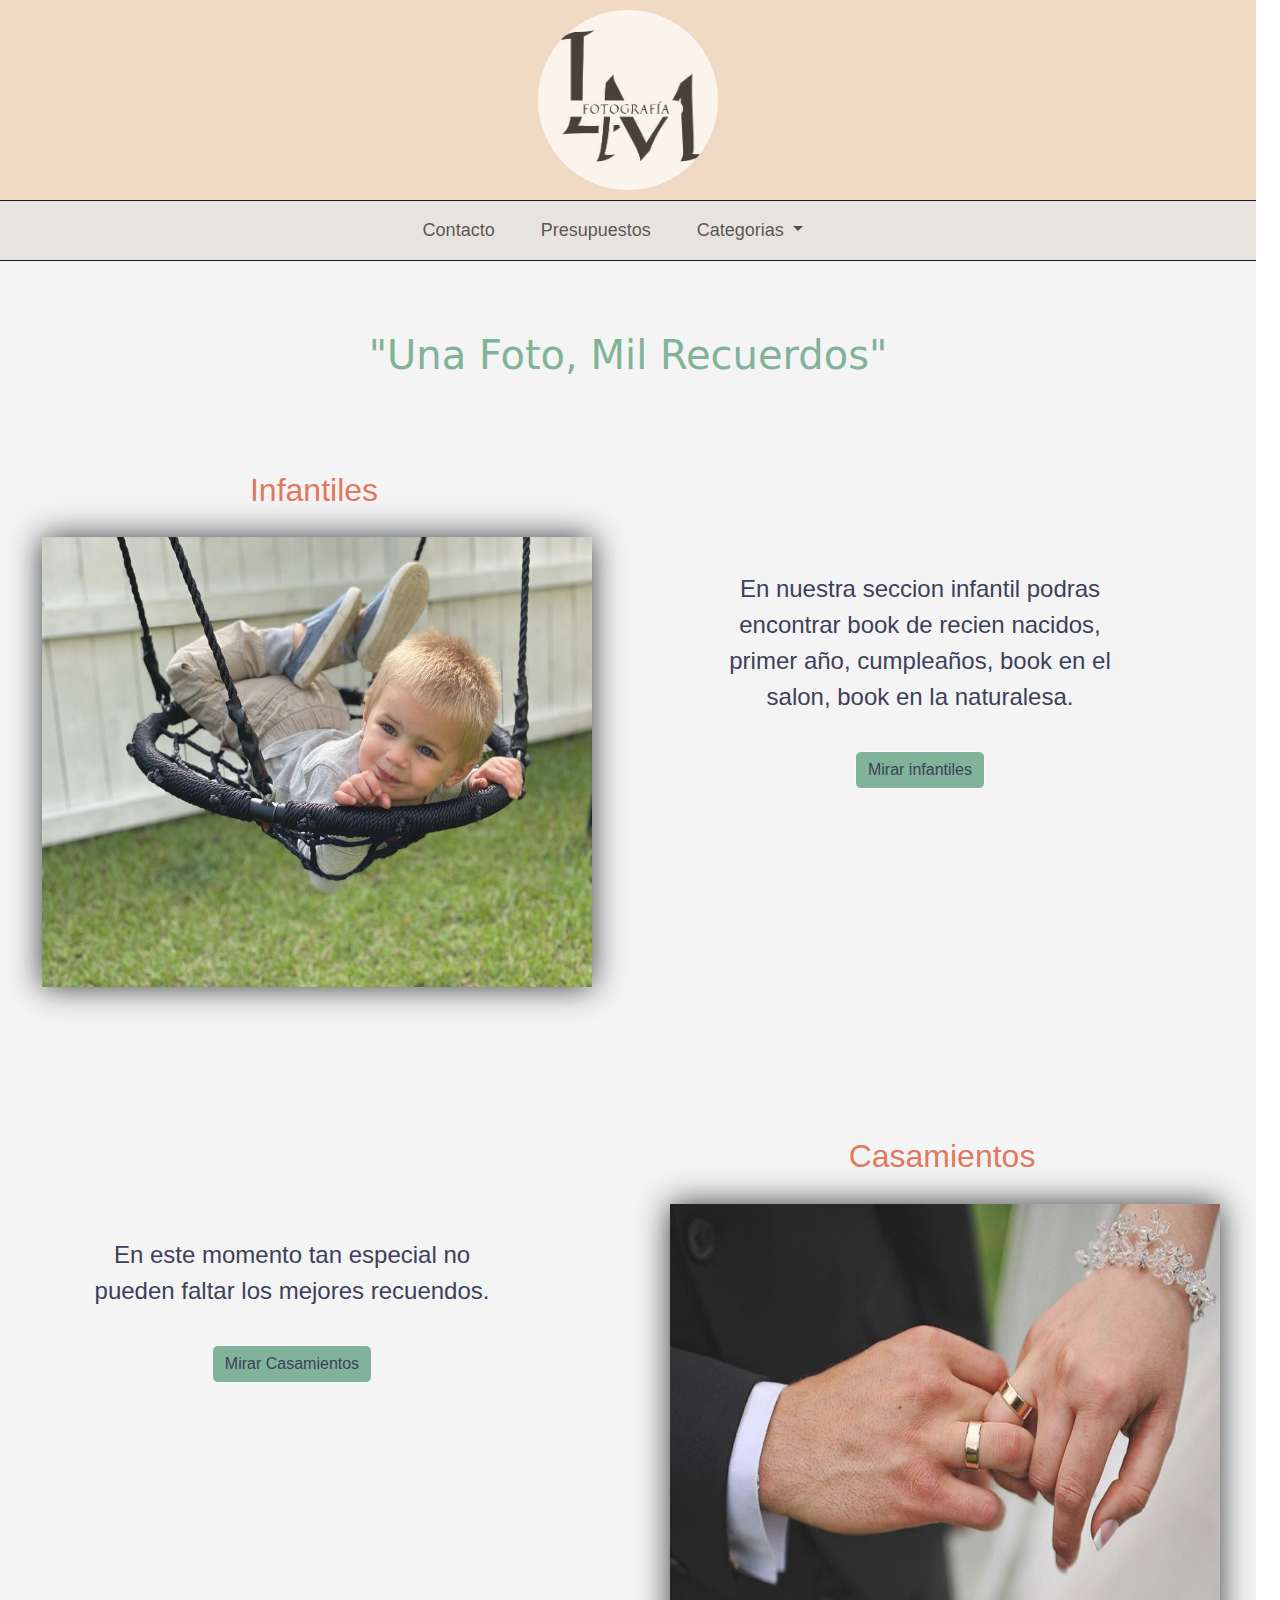
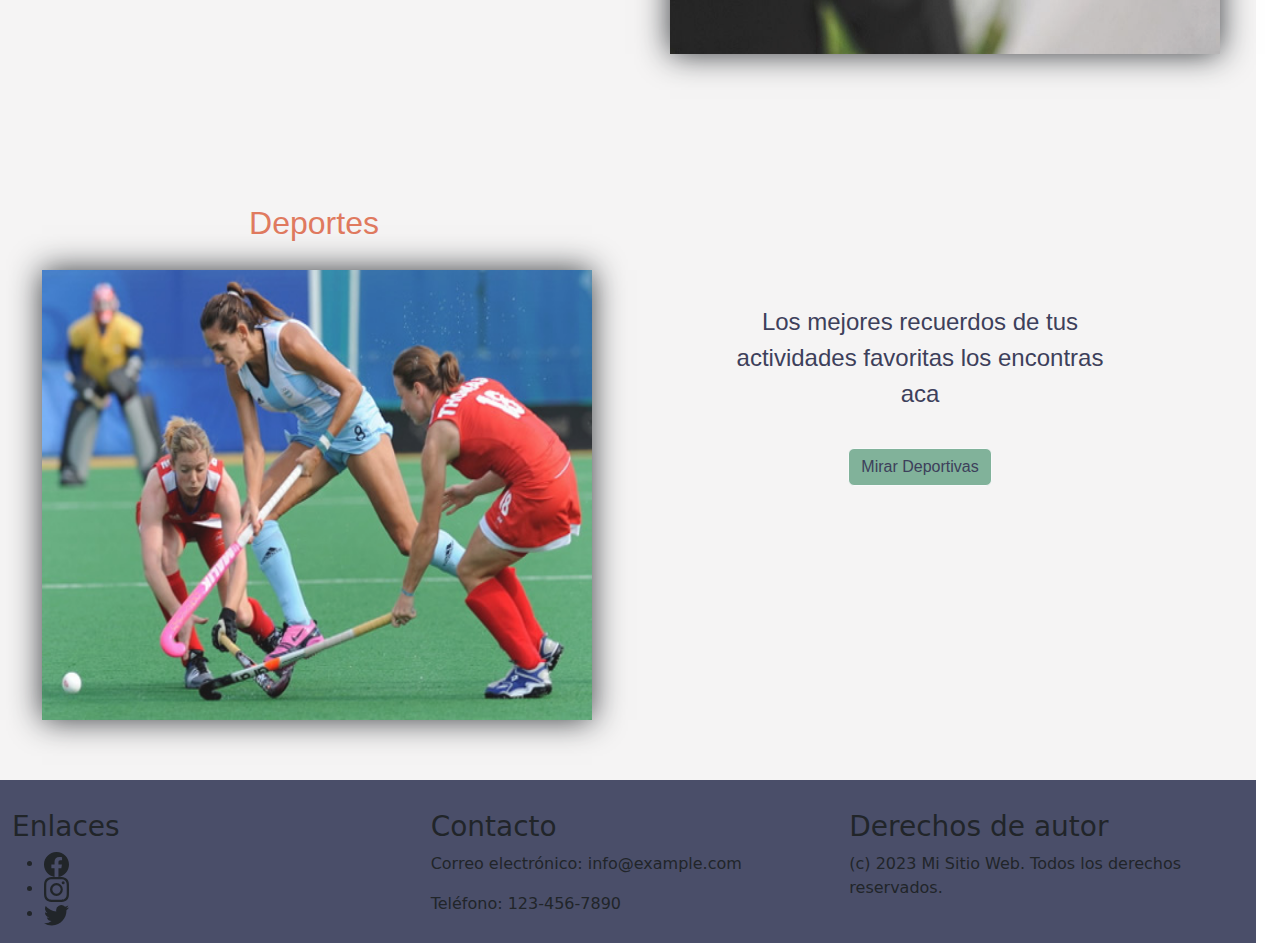
<file: index.html>
<html>
  <head>
    <meta charset="utf-8">
    <meta name="viewport" content="width=device-width, initial-scale=1">
    <title>LM Fotografia</title>
    <link rel="icon" href="img/camara.ico">
    <link href="https://cdn.jsdelivr.net/npm/bootstrap@5.3.3/dist/css/bootstrap.min.css" rel="stylesheet" integrity="sha384-QWTKZyjpPEjISv5WaRU9OFeRpok6YctnYmDr5pNlyT2bRjXh0JMhjY6hW+ALEwIH" crossorigin="anonymous">
    <link rel="stylesheet" href="estilos.css">
    <meta name="description " content="Fotografia para todo tipo de eventos">
    <meta name="keywords" content="foto,fotografia,albun,book,FOTO,FOTOGRAFIA.ALBUN,BOOK">
    <meta property=" og:title" content="Lm Fotografia para todo tipo de eventos">
    <meta property="og:description" content="Nos dedicamos a la fotografia de todo tipo de eventos">
    <meta property="og:image" content="img/Logo.jpeg">
    <meta property="og:url" content="index.html">
     </head>
  <body>
    <div class="container-fluid">
      <div class="primer row col-lg-4 text-center">
        <div><img src="img/Logo.jpeg" alt="" class="logo">
          </div>
        </div>
          <div class="segundo row">
          <nav class="navbar navbar-expand-lg ">
          <div class="container-fluid">
           <button class="navbar-toggler" type="button" data-bs-toggle="collapse" data-bs-target="#navbarNavDropdown" aria-controls="navbarNavDropdown" aria-expanded="false" aria-label="Toggle navigation">
             <span class="navbar-toggler-icon"></span>
           </button>
           <div class="collapse navbar-collapse justify-content-center" id="navbarNavDropdown">
             <ul class="navbar-nav ">
               <li class="nav-item">
                 <a class="nav-link" href="contactos.html">Contacto</a>
               </li>
               <li class="nav-item">
                 <a class="nav-link" href="#">Presupuestos</a>
               </li>
                 <li class="nav-item dropdown">
                 <a class="nav-link dropdown-toggle" href="#" role="button" data-bs-toggle="dropdown" aria-expanded="false">
                   Categorias
                </a>
              <ul class="dropdown-menu">
                 <li><a class="dropdown-item" href="#">Infantiles</a></li>
                 <li><a class="dropdown-item" href="#">Casamientos</a></li>
                 <li><a class="dropdown-item" href="#">Deportes</a></li>
                    </ul>
                  </li>
                </ul>
              </div>
            </div>
          </nav>
   </div>
        <div class="tercer row">
          <h1 class="subtitulo col-xs-12">"Una Foto, Mil Recuerdos"</h1>
        </div>
        <div class="cuarto row col-xs-12">
          <div class="izq col-lg-6 col-xs-12"><h1>Infantiles</h1><img src="img/foto5.jfif" alt="Fotos Infantiles" >
          </div>
          <div class="der col-lg-6 col-xs-12"><p>En nuestra seccion infantil podras encontrar book de recien nacidos, primer año, cumpleaños, book en el salon, book en la naturalesa. 
           <br><br> <button type="button" class="btn btn-light">Mirar infantiles</button>
          </p>
         </div>
         </div>
        <div class="cuarto row ">
          <div class="der col-lg-6 col-xs-12 "><p> En este momento tan especial no pueden faltar los mejores recuendos.
            <br><br> <button type="button" class="btn btn-light">Mirar Casamientos</button>
            </p>
           </div>
           <div class="izq col-lg-6 col-xs-12"><h1>Casamientos</h1><img src="img/casamiento1.jpg" alt="Fotos Casamiento" >
        </div>
        </div>
          <div class="cuarto row ">
            <div class="izq col-lg-6 col-xs-12"><h1>Deportes</h1><img src="img/Deportes1.jpg" alt="Fotos Deportivas" >
            </div>
            <div class="der col-lg-6 col-xs-12 "><p> Los mejores recuerdos de tus actividades favoritas los encontras aca 
             <br><br> 
             <button type="button" class="btn btn-light">Mirar Deportivas</button>
            </p>
           </div>
            </div>
            <div class="secto row ">
              <div class="container">
                <div class="row">
                    <div class="col-lg-4">
                         <h3>Enlaces</h3>
                        <ul>
                        <li><svg xmlns="http://www.w3.org/2000/svg" width="25" height="25" fill="currentColor" class="bi bi-facebook" viewBox="0 0 16 16">
                        <path d="M16 8.049c0-4.446-3.582-8.05-8-8.05C3.58 0-.002 3.603-.002 8.05c0 4.017 2.926 7.347 6.75 7.951v-5.625h-2.03V8.05H6.75V6.275c0-2.017 1.195-3.131 3.022-3.131.876 0 1.791.157 1.791.157v1.98h-1.009c-.993 0-1.303.621-1.303 1.258v1.51h2.218l-.354 2.326H9.25V16c3.824-.604 6.75-3.934 6.75-7.951"/>
                       </svg></li>
                       <li><svg xmlns="http://www.w3.org/2000/svg" width="25" height="25" fill="currentColor" class="bi bi-instagram" viewBox="0 0 16 16">
                       <path d="M8 0C5.829 0 5.556.01 4.703.048 3.85.088 3.269.222 2.76.42a3.9 3.9 0 0 0-1.417.923A3.9 3.9 0 0 0 .42 2.76C.222 3.268.087 3.85.048 4.7.01 5.555 0 5.827 0 8.001c0 2.172.01 2.444.048 3.297.04.852.174 1.433.372 1.942.205.526.478.972.923 1.417.444.445.89.719 1.416.923.51.198 1.09.333 1.942.372C5.555 15.99 5.827 16 8 16s2.444-.01 3.298-.048c.851-.04 1.434-.174 1.943-.372a3.9 3.9 0 0 0 1.416-.923c.445-.445.718-.891.923-1.417.197-.509.332-1.09.372-1.942C15.99 10.445 16 10.173 16 8s-.01-2.445-.048-3.299c-.04-.851-.175-1.433-.372-1.941a3.9 3.9 0 0 0-.923-1.417A3.9 3.9 0 0 0 13.24.42c-.51-.198-1.092-.333-1.943-.372C10.443.01 10.172 0 7.998 0zm-.717 1.442h.718c2.136 0 2.389.007 3.232.046.78.035 1.204.166 1.486.275.373.145.64.319.92.599s.453.546.598.92c.11.281.24.705.275 1.485.039.843.047 1.096.047 3.231s-.008 2.389-.047 3.232c-.035.78-.166 1.203-.275 1.485a2.5 2.5 0 0 1-.599.919c-.28.28-.546.453-.92.598-.28.11-.704.24-1.485.276-.843.038-1.096.047-3.232.047s-2.39-.009-3.233-.047c-.78-.036-1.203-.166-1.485-.276a2.5 2.5 0 0 1-.92-.598 2.5 2.5 0 0 1-.6-.92c-.109-.281-.24-.705-.275-1.485-.038-.843-.046-1.096-.046-3.233s.008-2.388.046-3.231c.036-.78.166-1.204.276-1.486.145-.373.319-.64.599-.92s.546-.453.92-.598c.282-.11.705-.24 1.485-.276.738-.034 1.024-.044 2.515-.045zm4.988 1.328a.96.96 0 1 0 0 1.92.96.96 0 0 0 0-1.92m-4.27 1.122a4.109 4.109 0 1 0 0 8.217 4.109 4.109 0 0 0 0-8.217m0 1.441a2.667 2.667 0 1 1 0 5.334 2.667 2.667 0 0 1 0-5.334"/>
                       </svg></a></li>
                       <li><svg xmlns="http://www.w3.org/2000/svg" width="25" height="25" fill="currentColor" class="bi bi-twitter" viewBox="0 0 16 16">
                       <path d="M5.026 15c6.038 0 9.341-5.003 9.341-9.334q.002-.211-.006-.422A6.7 6.7 0 0 0 16 3.542a6.7 6.7 0 0 1-1.889.518 3.3 3.3 0 0 0 1.447-1.817 6.5 6.5 0 0 1-2.087.793A3.286 3.286 0 0 0 7.875 6.03a9.32 9.32 0 0 1-6.767-3.429 3.29 3.29 0 0 0 1.018 4.382A3.3 3.3 0 0 1 .64 6.575v.045a3.29 3.29 0 0 0 2.632 3.218 3.2 3.2 0 0 1-.865.115 3 3 0 0 1-.614-.057 3.28 3.28 0 0 0 3.067 2.277A6.6 6.6 0 0 1 .78 13.58a6 6 0 0 1-.78-.045A9.34 9.34 0 0 0 5.026 15"/>
                       </svg></a></li>
                       </ul>
                     </div>
                   <div class="col-lg-4">
                       <h3>Contacto</h3>
                       <p>Correo electrónico: info@example.com</p>
                       <p>Teléfono: 123-456-7890</p>
                   </div>
                   <div class="col-lg-4">
                        <h3>Derechos de autor</h3>
                       <p>(c) 2023 Mi Sitio Web. Todos los derechos reservados.</p>
                   </div>
                </div>
            </div>
       </div>
     </div>
    <script src="https://cdn.jsdelivr.net/npm/bootstrap@5.3.3/dist/js/bootstrap.bundle.min.js" integrity="sha384-YvpcrYf0tY3lHB60NNkmXc5s9fDVZLESaAA55NDzOxhy9GkcIdslK1eN7N6jIeHz" crossorigin="anonymous"></script>
 </body>
</html>
</file>
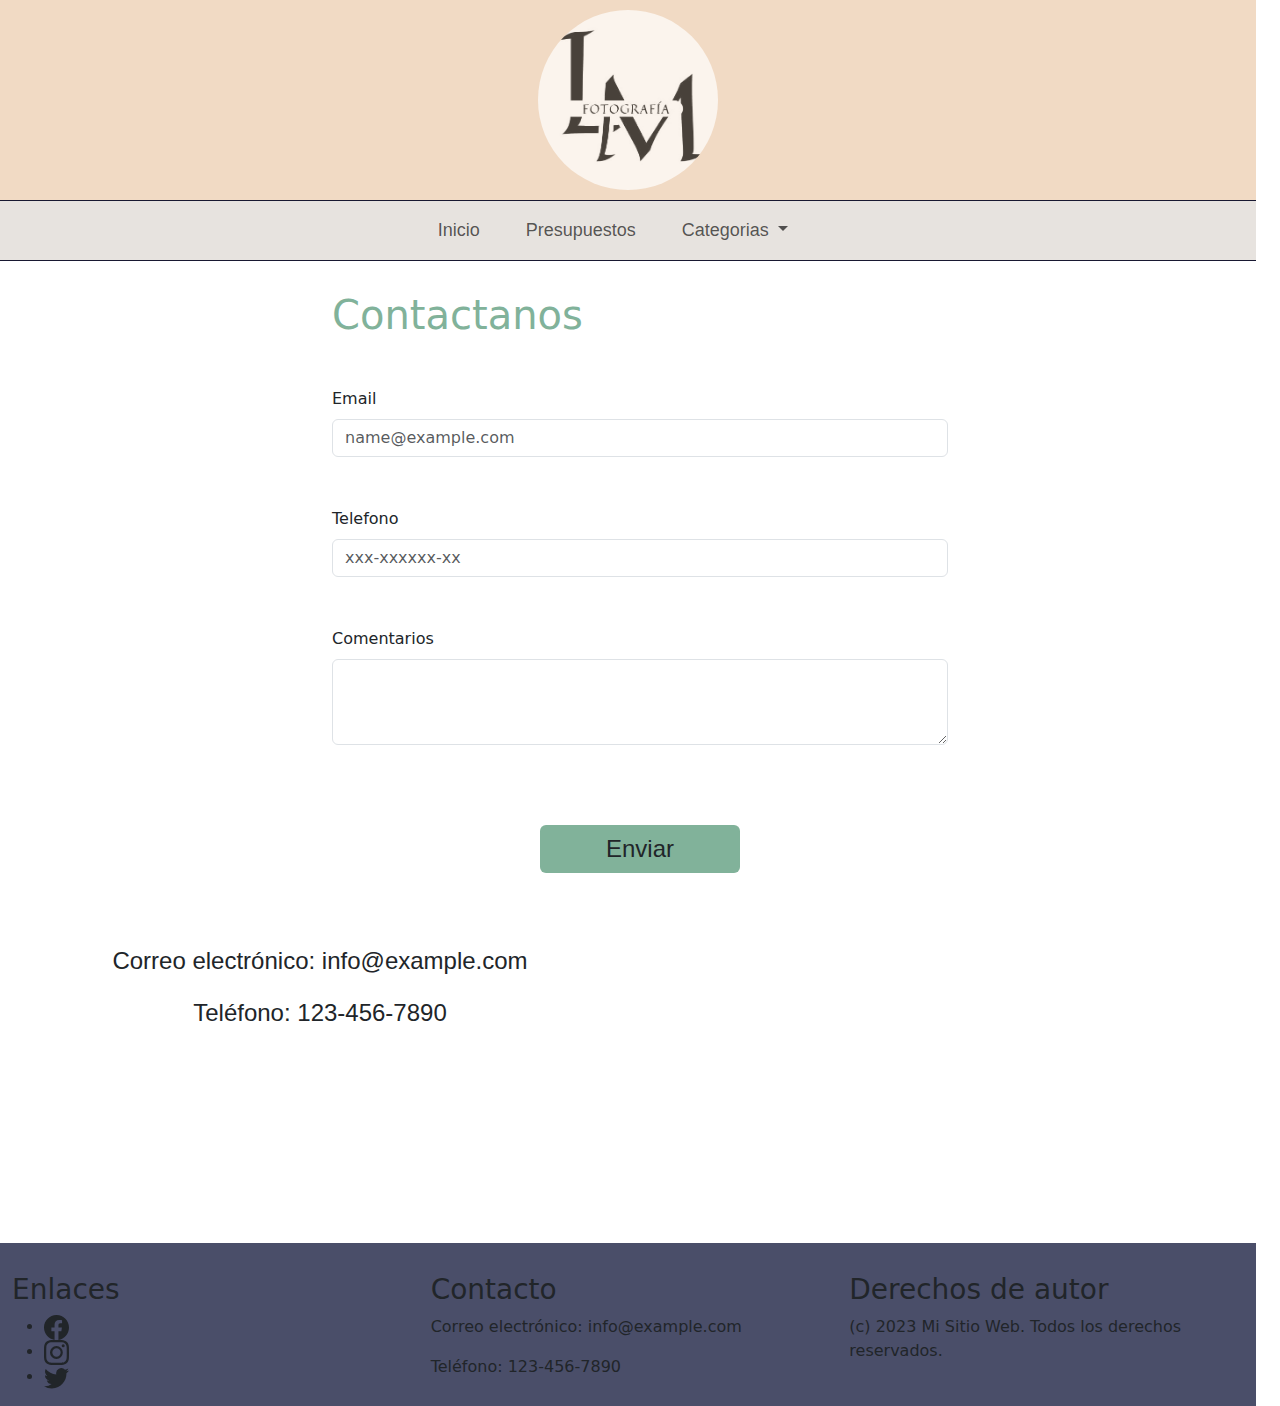
<file: contactos.html>
<html>
    <head>
     <meta charset="utf-8">
     <meta name="viewport" content="width=device-width, initial-scale=1">
     <title>LM Fotografia | contacto</title>
     <link rel="icon" href="img/camara.ico">
     <link href="https://cdn.jsdelivr.net/npm/bootstrap@5.3.3/dist/css/bootstrap.min.css" rel="stylesheet" integrity="sha384-QWTKZyjpPEjISv5WaRU9OFeRpok6YctnYmDr5pNlyT2bRjXh0JMhjY6hW+ALEwIH" crossorigin="anonymous">
     <link rel="stylesheet" href="estilos.css">
     <meta name="description " content="Fotografia para todo tipo de eventos">
     <meta name="keywords" content="foto,fotografia,albun,book,FOTO,FOTOGRAFIA.ALBUN,BOOK">
     <meta property=" og:title" content="Lm Fotografia para todo tipo de eventos">
     <meta property="og:description" content="Nos dedicamos a la fotografia de todo tipo de eventos">
     <meta property="og:image" content="img/Logo.jpeg">
     <meta property="og:url" content="index.html">
    </head>
   <body>
     <div class="container-fluid">
            <div class="primer row text-center">
            <div><img src="img/Logo.jpeg" alt="" class="logo">
              </div>
            </div>
              <div class="segundo row">
              <nav class="navbar navbar-expand-lg ">
                <div class="container-fluid ">
                  
                  <button class="navbar-toggler" type="button" data-bs-toggle="collapse" data-bs-target="#navbarNavDropdown" aria-controls="navbarNavDropdown" aria-expanded="false" aria-label="Toggle navigation">
                    <span class="navbar-toggler-icon"></span>
                  </button>
                  <div class="collapse navbar-collapse justify-content-center" id="navbarNavDropdown">
                    <ul class="navbar-nav ">
                     
                      <li class="nav-item">
                        <a class="nav-link" href="index.html">Inicio</a>
                      </li>
                      <li class="nav-item">
                        <a class="nav-link" href="#">Presupuestos</a>
                      </li>
                      <li class="nav-item dropdown">
                        <a class="nav-link dropdown-toggle" href="#" role="button" data-bs-toggle="dropdown" aria-expanded="false">
                          Categorias
                        </a>
                        <ul class="dropdown-menu">
                          <li><a class="dropdown-item" href="#">Infantiles</a></li>
                          <li><a class="dropdown-item" href="#">Casamientos</a></li>
                          <li><a class="dropdown-item" href="#">Deportes</a></li>
                        </ul>
                      </li>
                    </ul>
                  </div>
                </div>
              </nav>
         </div>
       
           <div class=" contacto row justify-content-center">
             <div class="col-6" ><h1>Contactanos</h1>
                 <label for="exampleFormControlInput1" class="form-label form">Email </label>
                 <input type="email" class="form-control form" id="exampleFormControlInput1" placeholder="name@example.com">
              </div>
              
            </div>
            <div class=" contacto row justify-content-center">
                <div class="col-6" >
                    <label for="exampleFormControlInput1" class="form-label form">Telefono </label>
                    <input type="tel" class="form-control form" id="exampleFormControlInput1" placeholder="xxx-xxxxxx-xx">
              </div>
           </div>
            <div class="contacto row justify-content-center">
              <div class="col-6 ">
                <label for="exampleFormControlTextarea1" class="form-label form">Comentarios</label>
                <textarea class="form-control" id="exampleFormControlTextarea1" rows="3"></textarea>
              </div>
            </div>
            <div class="contacto row justify-content-center">
                <button class="btn btn " type="submit">Enviar</button>
          </div>
          <div class=" row">
          <div class=" contactos col-lg-6  ">
            <p>Correo electrónico: info@example.com</p>
            <p>Teléfono: 123-456-7890</p>
        </div>
        <div class="col-lg-6 ">
          <iframe src="https://www.google.com/maps/embed?pb=!1m18!1m12!1m3!1d105105.15458312309!2d-61.10308844794581!3d-34.59060338449154!2m3!1f0!2f0!3f0!3m2!1i1024!2i768!4f13.1!3m3!1m2!1s0x95b8eb33ebbd8565%3A0xfb52affe4ccf13e7!2sJun%C3%ADn%2C%20Provincia%20de%20Buenos%20Aires!5e0!3m2!1ses-419!2sar!4v1732043924508!5m2!1ses-419!2sar" width="400" height="300" style="border:0;" allowfullscreen="" loading="lazy" referrerpolicy="no-referrer-when-downgrade"></iframe>
        </div>
        </div>
         <div class="secto row ">
                <div class="container">
                  <div class="row">
                      <div class="col-lg-4 ">
                           <h3>Enlaces</h3>
                          <ul>
                          <li><svg xmlns="http://www.w3.org/2000/svg" width="25" height="25" fill="currentColor" class="bi bi-facebook" viewBox="0 0 16 16">
                          <path d="M16 8.049c0-4.446-3.582-8.05-8-8.05C3.58 0-.002 3.603-.002 8.05c0 4.017 2.926 7.347 6.75 7.951v-5.625h-2.03V8.05H6.75V6.275c0-2.017 1.195-3.131 3.022-3.131.876 0 1.791.157 1.791.157v1.98h-1.009c-.993 0-1.303.621-1.303 1.258v1.51h2.218l-.354 2.326H9.25V16c3.824-.604 6.75-3.934 6.75-7.951"/>
                         </svg></li>
                         <li><svg xmlns="http://www.w3.org/2000/svg" width="25" height="25" fill="currentColor" class="bi bi-instagram" viewBox="0 0 16 16">
                         <path d="M8 0C5.829 0 5.556.01 4.703.048 3.85.088 3.269.222 2.76.42a3.9 3.9 0 0 0-1.417.923A3.9 3.9 0 0 0 .42 2.76C.222 3.268.087 3.85.048 4.7.01 5.555 0 5.827 0 8.001c0 2.172.01 2.444.048 3.297.04.852.174 1.433.372 1.942.205.526.478.972.923 1.417.444.445.89.719 1.416.923.51.198 1.09.333 1.942.372C5.555 15.99 5.827 16 8 16s2.444-.01 3.298-.048c.851-.04 1.434-.174 1.943-.372a3.9 3.9 0 0 0 1.416-.923c.445-.445.718-.891.923-1.417.197-.509.332-1.09.372-1.942C15.99 10.445 16 10.173 16 8s-.01-2.445-.048-3.299c-.04-.851-.175-1.433-.372-1.941a3.9 3.9 0 0 0-.923-1.417A3.9 3.9 0 0 0 13.24.42c-.51-.198-1.092-.333-1.943-.372C10.443.01 10.172 0 7.998 0zm-.717 1.442h.718c2.136 0 2.389.007 3.232.046.78.035 1.204.166 1.486.275.373.145.64.319.92.599s.453.546.598.92c.11.281.24.705.275 1.485.039.843.047 1.096.047 3.231s-.008 2.389-.047 3.232c-.035.78-.166 1.203-.275 1.485a2.5 2.5 0 0 1-.599.919c-.28.28-.546.453-.92.598-.28.11-.704.24-1.485.276-.843.038-1.096.047-3.232.047s-2.39-.009-3.233-.047c-.78-.036-1.203-.166-1.485-.276a2.5 2.5 0 0 1-.92-.598 2.5 2.5 0 0 1-.6-.92c-.109-.281-.24-.705-.275-1.485-.038-.843-.046-1.096-.046-3.233s.008-2.388.046-3.231c.036-.78.166-1.204.276-1.486.145-.373.319-.64.599-.92s.546-.453.92-.598c.282-.11.705-.24 1.485-.276.738-.034 1.024-.044 2.515-.045zm4.988 1.328a.96.96 0 1 0 0 1.92.96.96 0 0 0 0-1.92m-4.27 1.122a4.109 4.109 0 1 0 0 8.217 4.109 4.109 0 0 0 0-8.217m0 1.441a2.667 2.667 0 1 1 0 5.334 2.667 2.667 0 0 1 0-5.334"/>
                         </svg></a></li>
                         <li><svg xmlns="http://www.w3.org/2000/svg" width="25" height="25" fill="currentColor" class="bi bi-twitter" viewBox="0 0 16 16">
                         <path d="M5.026 15c6.038 0 9.341-5.003 9.341-9.334q.002-.211-.006-.422A6.7 6.7 0 0 0 16 3.542a6.7 6.7 0 0 1-1.889.518 3.3 3.3 0 0 0 1.447-1.817 6.5 6.5 0 0 1-2.087.793A3.286 3.286 0 0 0 7.875 6.03a9.32 9.32 0 0 1-6.767-3.429 3.29 3.29 0 0 0 1.018 4.382A3.3 3.3 0 0 1 .64 6.575v.045a3.29 3.29 0 0 0 2.632 3.218 3.2 3.2 0 0 1-.865.115 3 3 0 0 1-.614-.057 3.28 3.28 0 0 0 3.067 2.277A6.6 6.6 0 0 1 .78 13.58a6 6 0 0 1-.78-.045A9.34 9.34 0 0 0 5.026 15"/>
                         </svg></a></li>
                         </ul>
                       </div>
                     <div class="col-lg-4 ">
                         <h3>Contacto</h3>
                         <p>Correo electrónico: info@example.com</p>
                         <p>Teléfono: 123-456-7890</p>
                     </div>
                     <div class="col-lg-4 col-xs-8">
                          <h3>Derechos de autor</h3>
                         <p>(c) 2023 Mi Sitio Web. Todos los derechos reservados.</p>
                     </div>
                  </div>
              </div>
         </div>
       </div>
      <script src="https://cdn.jsdelivr.net/npm/bootstrap@5.3.3/dist/js/bootstrap.bundle.min.js" integrity="sha384-YvpcrYf0tY3lHB60NNkmXc5s9fDVZLESaAA55NDzOxhy9GkcIdslK1eN7N6jIeHz" crossorigin="anonymous"></script>
   </body>
</html>
</file>
<file: estilos.css>
.primer {
  background-color: f1dac4;
  height: 200px;
  width: 100%;
}

.logo {
  margin-top: 10px;
  background-color: rgb(245, 236, 219);
  height: 180px;
  width: 180px;
  clip-path: circle(50% at center);
  opacity: 0.7;
  animation-name: girarlogo;
  animation-duration: 4s;
  animation-delay: 1s;
  animation-iteration-count: 2;
}

@keyframes girarlogo {
  from {
    transform: scale(1.5);
  }
}
.segundo {
  z-index: 1;
  background-color: rgb(231, 227, 223);
  position: sticky;
  top: 0;
  border-bottom: solid 1px rgb(24, 24, 49);
  border-top: solid 1px rgb(24, 24, 49);
  font-size: 18px;
  width: 100%;
}
.segundo li {
  font-family: Verdana, Geneva, Tahoma, sans-serif;
  margin-right: 30px;
}

@media (max-width: 480px) {
  .logo {
    justify-content: center;
  }
}
.tercer {
  color: 81b29a;
  padding-top: 70px;
  padding-bottom: 50px;
  text-align: center;
  height: 50px;
  background-color: rgb(245, 244, 244);
  width: 100%;
}

.cuarto {
  padding-bottom: 30px;
  padding-top: 40px;
  text-align: center;
  background-color: rgb(245, 244, 244);
  width: 100%;
}
.cuarto p {
  color: 3d405b;
  font-size: x-large;
  width: 400px;
  transform: translate(80px, 150px);
  font-family: Verdana, Geneva, Tahoma, sans-serif;
}
.cuarto img {
  margin-right: 30px;
  margin-top: 20px;
  margin-left: 30px;
  margin-bottom: 30px;
  box-shadow: 0 0 30px;
  width: 550px;
  height: 450px;
  opacity: 0.9;
}
.cuarto button {
  background-color: 81b29a;
  border-radius: solid 5px;
  color: 3d405b;
}
.cuarto button:hover {
  background-color: 3d405b;
}
.cuarto h1 {
  color: e07a5f;
  margin-top: 50px;
  font-size: xx-large;
  font-family: Verdana, Geneva, Tahoma, sans-serif;
}

@media (max-width: 480px) {
  .cuarto img {
    justify-content: center;
    width: 250px;
    height: 200px;
    margin-bottom: 5px;
  }
  .cuarto p {
    display: none;
  }
  .cuarto h1 {
    padding-bottom: 20px;
  }
}
/*--------------------------------------------formulario------------------------------------------*/
.contacto {
  padding-top: 30px;
  padding-bottom: 20px;
}
.contacto h1 {
  color: 81b29a;
  padding-bottom: 40px;
}
.contacto button {
  font-family: Verdana, Geneva, Tahoma, sans-serif;
  font-size: x-large;
  margin-top: 30px;
  margin-bottom: 50px;
  width: 200px;
  border-style: none;
  background-color: 81b29a;
}
.contacto button:hover {
  background-color: 3d405b;
}

iframe {
  padding-bottom: 40px;
}

.contactos {
  padding-bottom: 20px;
  text-align: center;
  font-size: x-large;
  font-family: Verdana, Geneva, Tahoma, sans-serif;
}

@media (max-width: 480px) {
  .contactos {
    font-size: larger;
    text-align: center;
  }
  iframe {
    width: 80%;
    padding-left: 10%;
  }
}
.secto {
  padding-top: 30px;
  background-color: 4a4e69;
  width: 100%;
}

/*# sourceMappingURL=estilos.css.map */
</file>
